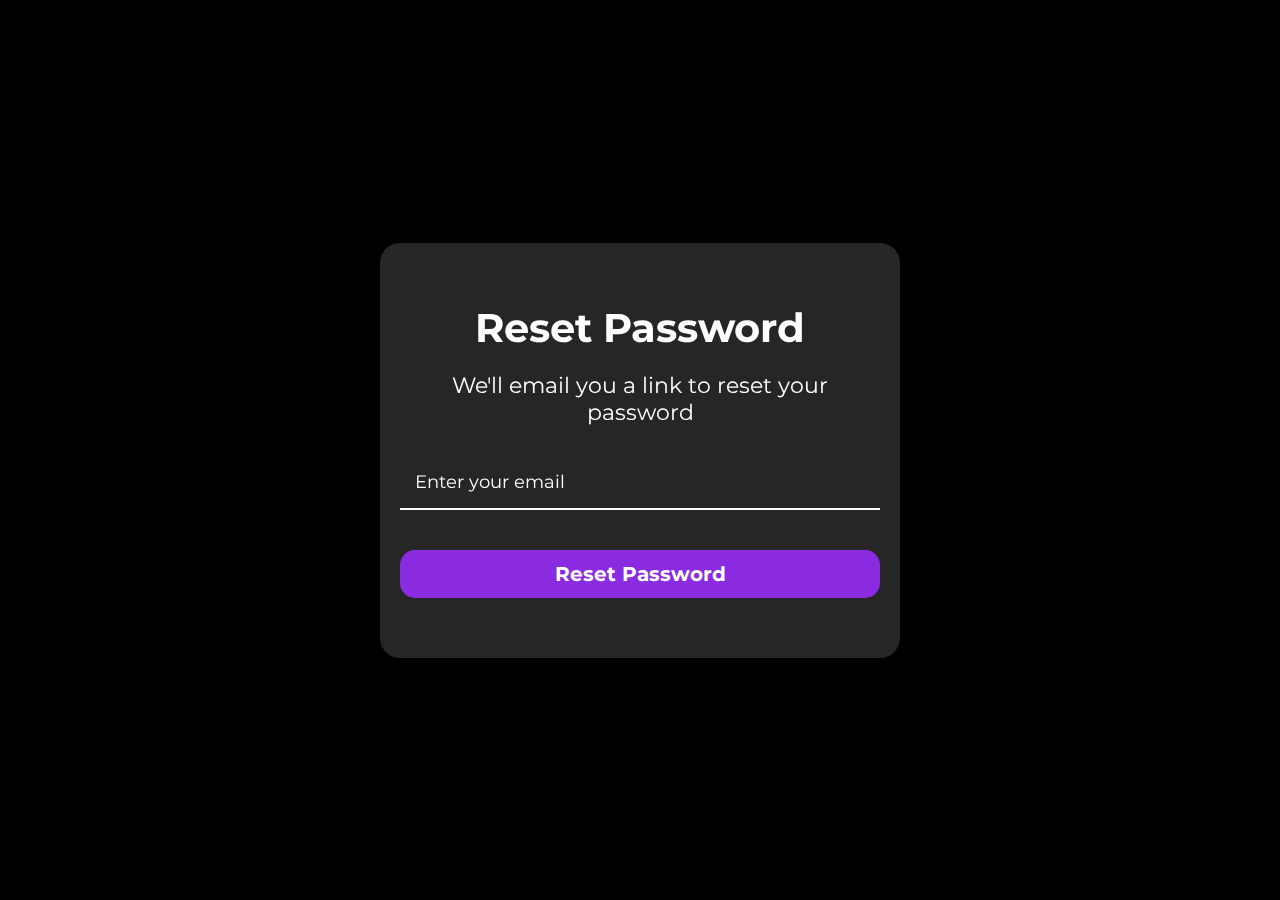
<file: forgot.html>
<!DOCTYPE html>
<html lang="en">
<head>
    <meta charset="UTF-8">
    <meta name="viewport" content="width=device-width, initial-scale=1.0">
        <link rel="stylesheet" href="css/forgot.css">

    <title>Document</title>
</head>
<body>
    <div class="login-container">
        <div class="login-box">
            <h1>Reset Password</h1>
            <p class="detail">We'll email you a link to reset your password</p>
            <input type="email" placeholder="Enter your email" required>
            <button class="login_btn">Reset Password</button>
        </div>
    </div>
</body>
</html>
</file>
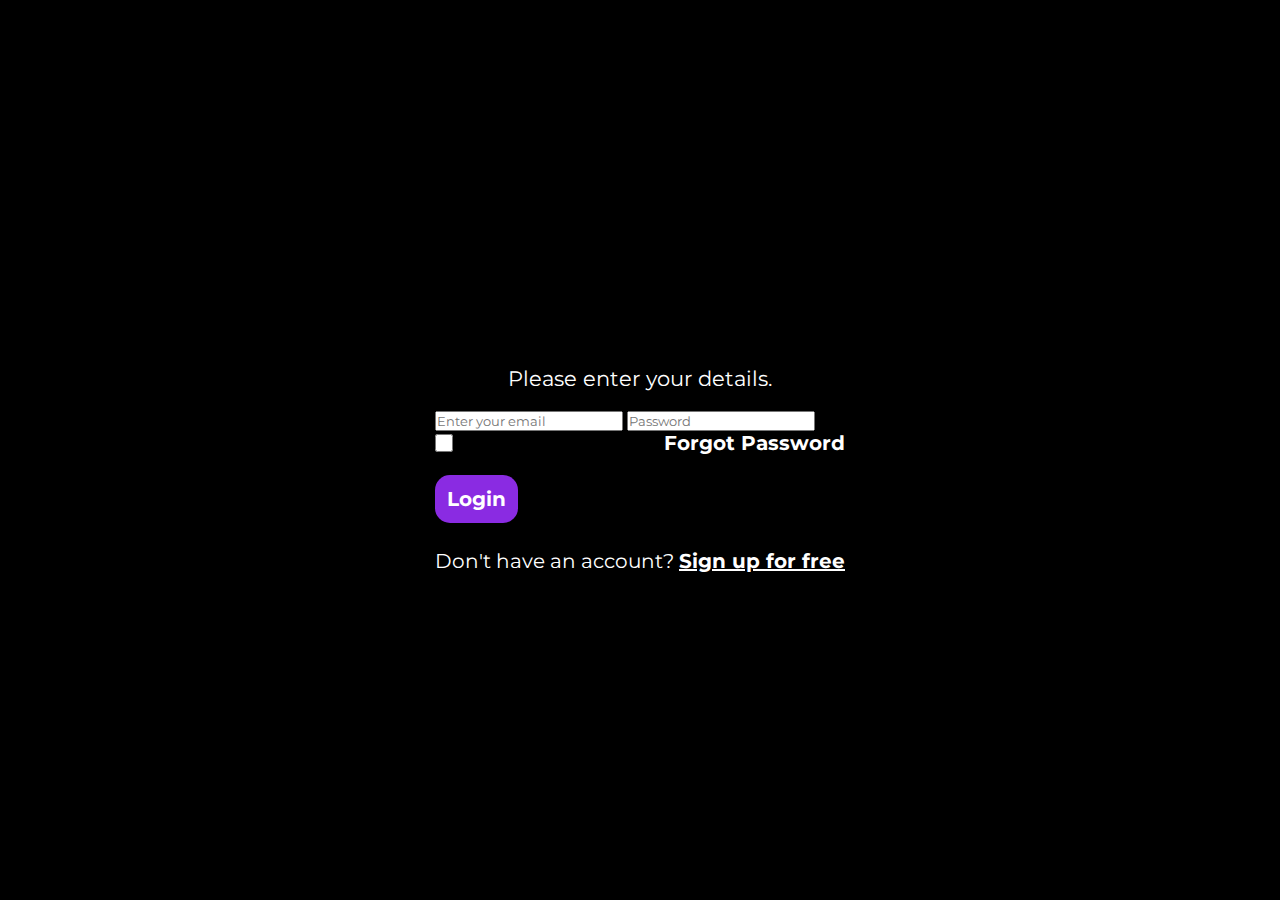
<file: login.html>
<!DOCTYPE html>
<html lang="en">
<head>
    <meta charset="UTF-8">
    <meta name="viewport" content="width=device-width, initial-scale=1.0">
        <link rel="stylesheet" href="css/login.css">

    <title>Document</title>
</head>
<body>
    <div class="login-container">
        <div class="login-box">
            <h1>Welcome Back</h1>
            <p class="detail">Please enter your details.</p>
            <input type="email" placeholder="Enter your email" required>
            <input type="password" placeholder="Password" required>
            <div class="remember">
                <div class="check">
                    <input type="checkbox">
                    <label>Remember Me</label>
                </div>
                <a href="forgot.html">Forgot Password</a>
            </div>
            <button class="login_btn">Login</button>
            <p class="signup">Don't have an account?  <a href="signup.html">Sign up for free</a></p>
        </div>
    </div>
</body>
</html>
</file>
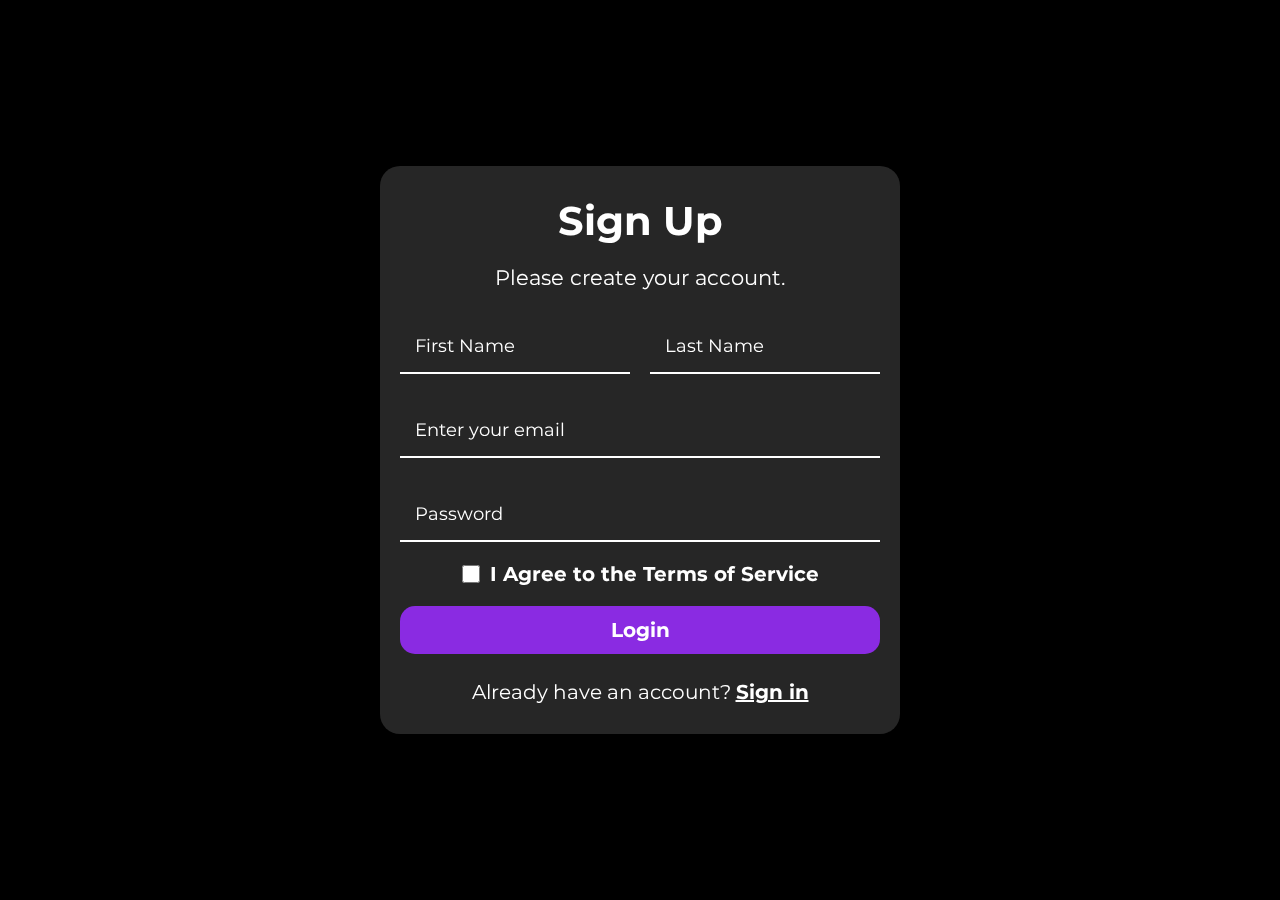
<file: signup.html>
<!DOCTYPE html>
<html lang="en">
<head>
    <meta charset="UTF-8">
    <meta name="viewport" content="width=device-width, initial-scale=1.0">
        <link rel="stylesheet" href="css/signup.css">

    <title>Document</title>
</head>
<body>
    <div class="login-container">
        <div class="login-box">
            <h1>Sign Up</h1>
            <p class="detail">Please create your account.</p>
            <div class="name">
                <input type="text" placeholder="First Name" required>
                <input type="text" placeholder="Last Name" required>
            </div>
                <input type="email" placeholder="Enter your email" required>
                <input type="password" placeholder="Password" required>
            <div class="check">
                <input type="checkbox">
                <label>I Agree to the Terms of Service</label>
            </div>
                <button class="login_btn">Login</button>
            <p class="signup">Already have an account?  <a href="login.html">Sign in</a></p>
        </div>
    </div>
</body>
</html>
</file>
<file: css/forgot.css>
@import url('https://fonts.googleapis.com/css2?family=Montserrat:ital,wght@0,500;1,500&display=swap');

*{
    padding: 0;
    margin: 0;
    font-family: "Montserrat", sans-serif;
}

.login-container{
    background-image: url(https://i.pinimg.com/736x/9c/c9/8a/9cc98a51fece3a2d58be714649283bd8.jpg);
    background-repeat: no-repeat;
    background-size: cover;
    backdrop-filter: blur(20px);
    display: flex;
    justify-content: center;
    align-items: center;
    height: 100vh;
    background-color: black;
}

.login-box{
    backdrop-filter: blur(10px);
    background: rgba(255,255,255,0.15);
    border-radius: 20px;
    display: flex;
    flex-direction: column;
    width: 480px;
    padding: 60px 20px;
}

.login-box h1{
    color: white;
    text-align: center;
    font-size: 40px;
    margin-bottom: 20px;
    font-weight: bold;
}

.detail{
    color: white;
    text-align: center;
    font-size: 22px;
    margin-bottom: 20px;
}

.login-box input{
    padding: 15px;
    margin-bottom: 20px;
    margin-top: 10px;
    border: none;
    font-size: 18px;
    color: white;
    border-bottom: 2px solid white;
    background: none;
}

.login-box input:focus{
    outline: none;
}

.login-box label{
    font-size: 20px;
    color: white;
    font-weight: bold;
}

.login-box input::placeholder{
    color: white;
    font-size: 18px;
}

.login_btn{
    padding: 12px;
    font-size: 20px;
    margin-top: 20px;
    border-radius: 15px;
    border: none;
    background-color: blueviolet;
    color: white;
    font-weight: bold;
    transition: all 0.2s ease;
}

.login_btn:hover{
    cursor: pointer;
    background-color: rgb(125, 26, 218);
}

@media screen and (max-width: 600px) {
    .login-container {
        height: auto;
        min-height: 100vh;
        padding: 40px 20px;
    }

    .login-box {
        width: 100%;       
        max-width: 400px;  
        padding: 40px 20px;
    }

    .login-box h1 {
        font-size: 32px;   
    }

    .detail {
        font-size: 18px;
    }

    .login-box label {
        font-size: 18px;
    }

    .login-box input {
        font-size: 16px;  
    }
}

@media screen and (max-width: 360px) {
    .login-box h1 {
        font-size: 26px;
    }

    .login-box {
        padding: 30px 15px;
    }
    
    .login_btn {
        font-size: 18px;
    }
}
</file>
<file: css/login.css>
@import url('https://fonts.googleapis.com/css2?family=Montserrat:ital,wght@0,500;1,500&display=swap');

*{
    padding: 0;
    margin: 0;
    font-family: "Montserrat", sans-serif;
}

.login-container{
    background-image: url(https://i.pinimg.com/736x/9c/c9/8a/9cc98a51fece3a2d58be714649283bd8.jpg);
    background-repeat: no-repeat;
    background-size: cover;
    backdrop-filter: blur(20px);
    display: flex;
    justify-content: center;
    align-items: center;
    height: 100vh;
    background-color: black;
}

.form-container{
    background: rgba(255,255,255,0.15);
    border-radius: 20px;
    display: flex;
    flex-direction: column;
    width: 480px;
    height: 88vh;
    margin-top: 20px;
    margin-bottom: 20px;
    padding: 30px 20px;
}

.form-container h1{
    color: white;
    text-align: center;
    font-size: 40px;
    margin-bottom: 20px;
    font-weight: bold;
}

.detail{
    color: white;
    text-align: center;
    font-size: 21px;
    margin-bottom: 20px;
}

.form-section{
    border-radius: 20px;
    display: flex;
    flex-direction: column;
    margin-top: 20px;
    margin-bottom: 20px;
}

.form-section input {
    padding: 15px;
    margin-bottom: 20px;
    margin-top: 10px;
    border: none;
    font-size: 18px;
    color: white;
    border-bottom: 2px solid white;
    background: none;
}

.form-section input:focus {
    outline: none;
}

.form-section label {
    font-size: 20px;
    color: white;
    font-weight: bold;
}

.form-section input::placeholder {
    color: white;
    font-size: 18px;
}

.login_btn{
    padding: 12px;
    font-size: 20px;
    border-radius: 15px;
    border: none;
    background-color: blueviolet;
    color: white;
    font-weight: bold;
    transition: all 0.2s ease;
}

.login_btn:hover{
    cursor: pointer;
    background-color: rgb(125, 26, 218);
}

.signup{
    margin-top: 26px;
    text-align: center;
    font-size: 20px;
    color: white;
}

.signup a{
    font-weight: bold;
    color: white;
}

.remember{
    display: flex;
    flex-direction: row;
    justify-content: space-between;
    align-items: center;
    margin-bottom: 20px;
}

.remember a{
    font-size: 20px;
    color: white;
    font-weight: bold;
    text-decoration: none;    
}

.check{
    display: flex;
    justify-content: center;
    align-items: center;
    gap: 5px;
}

.check input{
    cursor: pointer;
    margin-right: 5px;
    width: 18px;
    height: 18px;
    margin: 0;
}

@media screen and (max-width: 600px) {
    .login-container {
        height: 100vh;
        min-height: 100vh;
        padding: 20px; 
    }

    .form-container {
        width: 100%;       
        max-width: 350px;  
        padding: 40px 20px; 
    }

    .form-container h1 {
        font-size: 30px;   
    }

    .detail {
        font-size: 18px;   
    }

    .form-section label {
        font-size: 18px;
    }

    .form-section input, 
    .form-section input::placeholder {
        font-size: 16px;   
    }

    .remember {
        gap: 15px;
        align-items: center;
    }

    .remember label{
        font-size: 16px;
    }
    .remember a {
        font-size: 16px;
    }

    .signup {
        font-size: 18px;
    }
}

@media screen and (max-width: 360px) {
    .login-container {
        height: 100vh;
    }

    .form-container {
        padding: 30px 15px; 
        border-radius: 12px; 
    }

    .form-container h1 {
        font-size: 26px; 
        margin-bottom: 10px;
    }

    .detail {
        font-size: 15px;
        margin-bottom: 15px;
    }

    .form-section label {
        font-size: 16px;
    }

    .form-section input {
        padding: 10px 5px; 
        font-size: 16px;
        margin-bottom: 15px;
    }

    .login_btn {
        padding: 10px;
        font-size: 18px;
    }

    .remember {
        gap: 10px;
    }

    .check input{
        margin-top: 14px;
        width: 15px;
        height: 15px;
    }
    .remember a, .check label {
        font-size: 14px;
    }

    .signup {
        font-size: 15px;
        margin-top: 20px;
    }
}
</file>
<file: css/signup.css>
@import url('https://fonts.googleapis.com/css2?family=Montserrat:ital,wght@0,500;1,500&display=swap');

*{
    padding: 0;
    margin: 0;
    font-family: "Montserrat", sans-serif;
}

.login-container{
    background-image: url(https://i.pinimg.com/736x/9c/c9/8a/9cc98a51fece3a2d58be714649283bd8.jpg);
    background-repeat: no-repeat;
    background-size: cover;
    backdrop-filter: blur(20px);
    display: flex;
    justify-content: center;
    align-items: center;
    height: 100vh;
    background-color: black;
}

.login-box{
    backdrop-filter: blur(10px);
    background: rgba(255,255,255,0.15);
    border-radius: 20px;
    display: flex;
    flex-direction: column;
    width: 480px;
    height: auto;
    margin-top: 20px;
    margin-bottom: 20px;
    padding: 30px 20px;
}

.login-box h1{
    color: white;
    text-align: center;
    font-size: 40px;
    margin-bottom: 20px;
    font-weight: bold;
}

.detail{
    color: white;
    text-align: center;
    font-size: 21px;
    margin-bottom: 20px;
}

.login-box input{
    padding: 15px;
    margin-bottom: 20px;
    margin-top: 10px;
    border: none;
    font-size: 18px;
    color: white;
    border-bottom: 2px solid white;
    background: none;
}

.login-box input:focus{
    outline: none;
}

.login-box label{
    font-size: 20px;
    color: white;
    font-weight: bold;
}

.login-box input::placeholder{
    color: white;
    font-size: 18px;
}

.name{
    display: flex;
    flex-direction: row;
    gap: 20px;
}
.name input{
    width: 200px;
}

.role{
    display: flex;
    flex-direction: row;
    gap: 20px;
}
.role input{
    width: 200px;
}

.login_btn{
    padding: 12px;
    font-size: 20px;
    border-radius: 15px;
    border: none;
    background-color: blueviolet;
    color: white;
    font-weight: bold;
    transition: all 0.2s ease;
}

.login_btn:hover{
    cursor: pointer;
    background-color: rgb(125, 26, 218);
}

.signup{
    margin-top: 26px;
    text-align: center;
    font-size: 20px;
    color: white;
}

.signup a{
    font-weight: bold;
    color: white;
}

.check{
    display: flex;
    justify-content: center;
    align-items: center;
    gap: 10px;
    margin-bottom: 20px;
}

.check input{
    cursor: pointer;
    margin-right: 5px;
    width: 18px;
    height: 18px;
    margin: 0;
}

@media screen and (max-width: 600px) {
    .login-container {
        height: 100vh;
        min-height: 100vh;
        padding: 40px 20px;
    }

    .login-box {
        width: 100%;
        max-width: 400px; 
        padding: 30px 15px;
    }

    .login-box h1 {
        font-size: 32px;
    }

    .detail {
        font-size: 18px;
    }

    .name {
        flex-direction: column;
        gap: 0;
    }

    .name input {
        width: auto;
        max-width: auto;
    }

    .login-box input {
        font-size: 16px;
    }
}

@media screen and (max-width: 380px) {
    .login-box h1 {
        font-size: 28px;
    }

    .login-box label, .signup, .login_btn {
        font-size: 18px;
    }
    
    .check label {
        font-size: 14px;
    }
}
</file>
